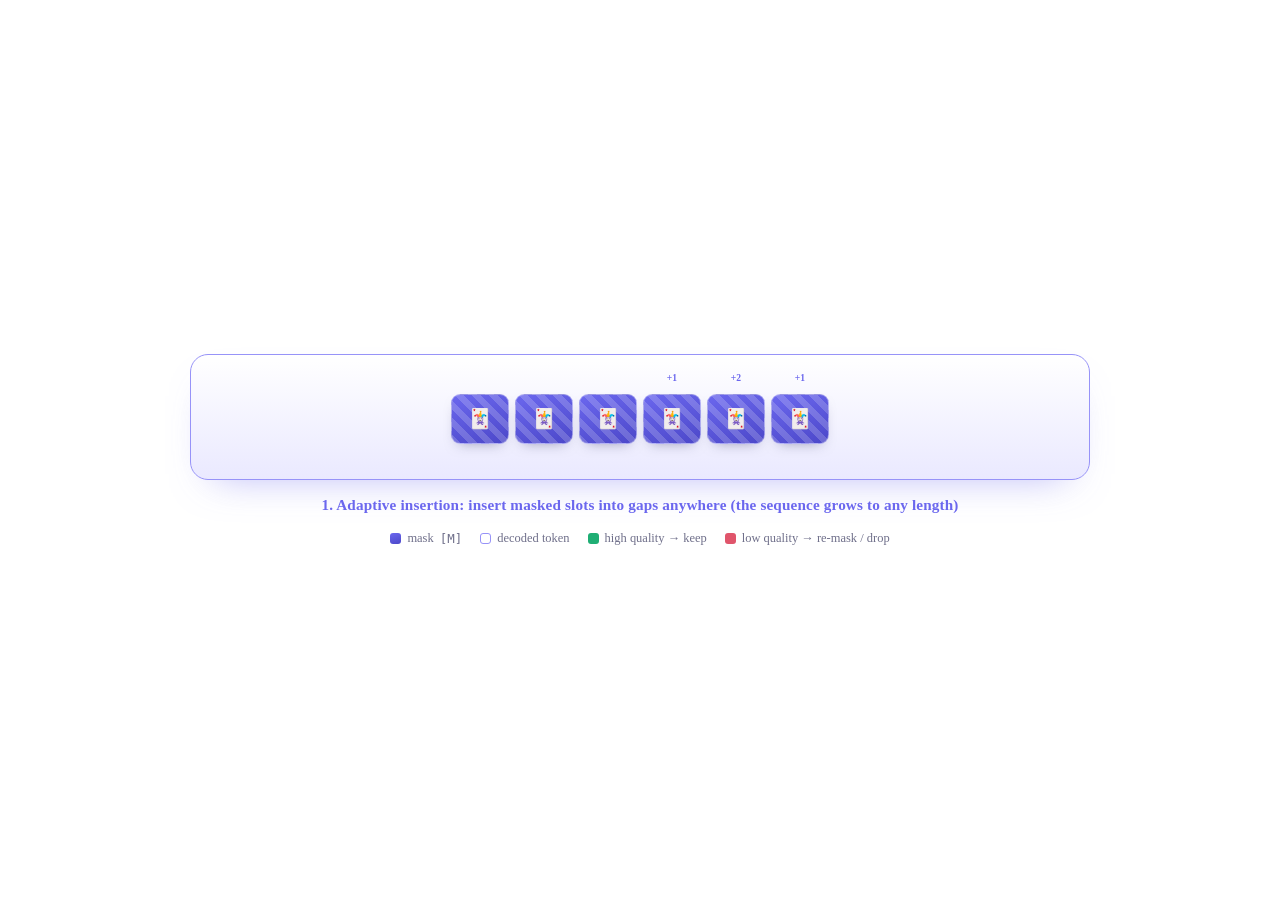
<file: hero-card-dealer.html>
<!DOCTYPE html>
<html lang="en">
<head>
<meta charset="utf-8">
<meta name="viewport" content="width=device-width, initial-scale=1">
<title>A2D2 — Adaptive Joint Decoding (Hero)</title>
<style>
  :root{
    --accent:#6B67EE; --accent-2:#9793F8; --bg:#F7F7FF; --bg2:#EAE9FF;
    --good:#1Fae74; --bad:#E0556B; --ink:#2b2b40; --muted:#6f6f8a;
    --card-w:58px; --card-h:50px; --gap:6px;
  }
  *{box-sizing:border-box}
  html,body{margin:0;height:100%}
  body{
    font-family:'Lora',Georgia,serif;
    background:transparent;
    color:var(--ink); display:flex; align-items:center; justify-content:center;
    min-height:100vh; padding:24px;
  }
  .stage{width:min(900px,100%); text-align:center}
  .title{font-size:1.15rem;font-weight:600;letter-spacing:.01em;margin:0 0 2px}
  .sub{font-size:.92rem;color:var(--muted);margin:0 0 18px}

  .track-wrap{
    background:linear-gradient(180deg,#fff, var(--bg2));
    border:1.5px solid var(--accent-2); border-radius:18px;
    padding:26px 18px 22px; box-shadow:0 18px 40px -24px rgba(107,103,238,.55);
  }
  .track{
    display:flex; align-items:center; justify-content:center;
    gap:12px var(--gap); min-height:calc(var(--card-h) + 26px); flex-wrap:wrap;
    perspective:1200px;
  }

  /* each slot animates width for insert/remove */
  .slot{
    width:var(--card-w); flex:0 0 var(--card-w);
    transition:width .42s cubic-bezier(.2,.8,.2,1),
               opacity .42s ease, transform .42s ease, margin .42s ease;
    position:relative;
  }
  .slot.collapsing{width:0;opacity:0;margin-left:calc(var(--gap)/-1);transform:scale(.4)}
  .slot.inserting{animation:pop .42s cubic-bezier(.2,1.3,.3,1)}
  @keyframes pop{from{transform:translateY(-10px) scale(.7);opacity:0}to{transform:none;opacity:1}}

  .card{
    width:var(--card-w); height:var(--card-h); position:relative;
    transform-style:preserve-3d; transition:transform .5s cubic-bezier(.4,.05,.2,1);
    border-radius:9px;
  }
  .card.revealed{transform:rotateY(180deg)}
  .face{
    position:absolute; inset:0; backface-visibility:hidden; border-radius:9px;
    display:flex; align-items:center; justify-content:center; font-weight:700;
    box-shadow:0 6px 14px -8px rgba(40,40,80,.5);
  }
  .back{
    background:
      repeating-linear-gradient(45deg, rgba(255,255,255,.18) 0 6px, transparent 6px 12px),
      linear-gradient(160deg, var(--accent), #4c48c9);
    color:#fff; font-size:1.2rem; border:1.5px solid #ffffff66;
  }
  .front{
    transform:rotateY(180deg); background:#fff; color:var(--accent);
    border:1.6px solid var(--accent-2); font-size:.72rem; overflow:hidden; padding:0 2px;
    font-family:'SF Mono',ui-monospace,Menlo,Consolas,monospace; font-weight:700;
  }
  /* quality glow states applied to .slot */
  .slot .ring{
    position:absolute; inset:-5px; border-radius:13px; pointer-events:none;
    opacity:0; transition:opacity .3s ease; box-shadow:0 0 0 2px transparent;
  }
  .slot.q-good .ring{opacity:1; box-shadow:0 0 16px 1px rgba(31,174,116,.65), 0 0 0 2px var(--good)}
  .slot.q-bad  .ring{opacity:1; box-shadow:0 0 18px 2px rgba(224,85,107,.7), 0 0 0 2px var(--bad)}
  .qscore{
    position:absolute; top:-20px; left:50%; transform:translateX(-50%);
    font-size:.62rem; font-weight:700; padding:1px 5px; border-radius:6px;
    color:#fff; opacity:0; transition:opacity .25s ease; white-space:nowrap;
  }
  .slot.q-good .qscore{opacity:1;background:var(--good)}
  .slot.q-bad  .qscore{opacity:1;background:var(--bad)}

  /* poisson insertion counter floating above a gap */
  .pois{
    position:absolute; top:-22px; left:50%; transform:translateX(-50%);
    font-size:.6rem; color:var(--accent); font-weight:700; opacity:0;
    transition:opacity .25s ease;
  }
  .slot.show-pois .pois{opacity:1}

  .status{
    margin-top:16px; height:1.4em; font-size:.95rem; color:var(--accent);
    font-weight:600; letter-spacing:.01em;
  }
  .legend{display:flex;gap:18px;justify-content:center;margin-top:14px;flex-wrap:wrap;
          font-size:.78rem;color:var(--muted)}
  .legend span{display:inline-flex;align-items:center;gap:6px}
  .dot{width:11px;height:11px;border-radius:3px;display:inline-block}
</style>
</head>
<body>
  <div class="stage">
    <div class="track-wrap">
      <div class="track" id="track"></div>
    </div>

    <div class="status" id="status">Starting from an empty sequence…</div>

    <div class="legend">
      <span><i class="dot" style="background:linear-gradient(160deg,#6B67EE,#4c48c9)"></i> mask <code>[M]</code></span>
      <span><i class="dot" style="background:#fff;border:1.5px solid #9793F8"></i> decoded token</span>
      <span><i class="dot" style="background:#1Fae74"></i> high quality &rarr; keep</span>
      <span><i class="dot" style="background:#E0556B"></i> low quality &rarr; re-mask / drop</span>
    </div>

  </div>

<script>
const TRACK  = document.getElementById('track');
const STATUS = document.getElementById('status');

// An actual tokenized peptide-residue SMILES fragment (26 tokens)
const TARGET = ['N','[C@@H]','(','C','c','1','c','[nH]','c','2','c','1','c','(','O',')','c','c','c','2',')','C','(','=','O',')'];
const TARGET_LEN = TARGET.length;   // 26
const SPEED=0.95;  // global playback scale (higher = slower, calmer pacing)
const sleep=ms=>new Promise(r=>setTimeout(r,ms*SPEED));

let uid = 0;
// model state: array of slot objects {id, el, card, state:'mask'|'token', char}
let slots = [];

function makeSlot(state, char){
  const id = ++uid;
  const slot = document.createElement('div');
  slot.className = 'slot inserting';
  slot.innerHTML = `
    <div class="pois"></div>
    <div class="qscore"></div>
    <div class="ring"></div>
    <div class="card">
      <div class="face back">🃏</div>
      <div class="face front"></div>
    </div>`;
  const card  = slot.querySelector('.card');
  const front = slot.querySelector('.front');
  const obj = {id, el:slot, card, front, state, char:char||''};
  if(state==='token'){ front.textContent=char; card.classList.add('revealed'); }
  setTimeout(()=>slot.classList.remove('inserting'),420);
  return obj;
}

function setStatus(t){ STATUS.textContent = t; }

const shuffle = a => { for(let i=a.length-1;i>0;i--){ const j=Math.floor(Math.random()*(i+1)); [a[i],a[j]]=[a[j],a[i]]; } return a; };
let placed = new Set();   // target positions that already have a slot

// Each slot carries its target position (tpos); slots[] is kept sorted by tpos and the
// DOM order matches, so a mask can be inserted into ANY gap while every revealed token
// stays pinned to the correct token for its position (it never silently changes).
function placeSlot(o){
  const idx = slots.findIndex(s => s.tpos > o.tpos);
  if(idx === -1){ slots.push(o); TRACK.appendChild(o.el); }
  else { const ref = slots[idx].el; slots.splice(idx,0,o); TRACK.insertBefore(o.el, ref); }
}

async function insertMasks(){
  const remaining = [];
  for(let i=0;i<TARGET_LEN;i++) if(!placed.has(i)) remaining.push(i);
  if(!remaining.length) return;
  setStatus('1. Adaptive insertion: insert masked slots into gaps anywhere (the sequence grows to any length)');
  let budget = Math.min(7, remaining.length);
  budget = Math.max(2, Math.round(budget*(0.5+Math.random()*0.5)));
  budget = Math.min(budget, remaining.length);
  // pick random target positions so insertions appear in the middle, not only at the end
  const chosen = shuffle(remaining.slice()).slice(0,budget).sort((a,b)=>a-b);
  for(const tp of chosen){
    const ns = makeSlot('mask'); ns.tpos = tp; placed.add(tp);
    ns.el.classList.add('show-pois');
    ns.el.querySelector('.pois').textContent = '+'+(1+Math.floor(Math.random()*2));
    placeSlot(ns);
    await sleep(120);
    setTimeout(()=>ns.el.classList.remove('show-pois'),700);
  }
  await sleep(420);
}

// Adaptive unmasking (faithful to A2D2): (a) unmask masked slots in parallel, (b) predict the
// unmasking quality μ on those just-unmasked tokens, (c) re-mask the low-quality ones so they are
// decoded again in a later step. Tokens that pass quality are committed and never change.
async function unmaskStep(force=false){
  const masks = slots.filter(s => s.state==='mask' && Number.isInteger(s.tpos));
  if(!masks.length) return;
  const acting = force ? masks : masks.filter(()=> Math.random() < 0.92);
  if(!acting.length) return;

  // (a) unmask in parallel — every slot decodes to its correct token for this position, so an
  // unmasked token never displays a wrong value (and therefore never "switches" to another value).
  setStatus('2. Unmask several masked slots in parallel');
  acting.forEach(s=>{
    s.char = TARGET[s.tpos];
    s.state='token'; s.front.textContent=s.char; s.card.classList.add('revealed');
  });
  await sleep(600);

  // (b) predict unmasking quality μ on the tokens we just unmasked; flag a few as low-confidence
  setStatus('3. Quality predictor scores each unmasked token (μ)');
  acting.forEach(s=>{
    s.lowq = !force && !s.confirmed && Math.random() < 0.18;
    s.q = s.lowq ? (0.12+Math.random()*0.22) : (0.80+Math.random()*0.19);
    s.el.querySelector('.qscore').textContent = s.q.toFixed(2);
    s.el.classList.add(s.lowq ? 'q-bad' : 'q-good');
  });
  await sleep(680);

  // (c) re-mask the low-quality tokens; on a later step they are re-decoded (and confirmed). Every
  // token is settled, so re-decoding yields the SAME correct token — no value ever changes.
  const low = acting.filter(s=>s.lowq);
  acting.forEach(s=> s.confirmed = true);
  if(low.length){
    setStatus('4. Re-mask the low-quality tokens — they are decoded again in a later step');
    low.forEach(s=>{ s.card.classList.remove('revealed'); s.state='mask'; s.front.textContent=''; });
    await sleep(640);
  }
  acting.forEach(s=>s.el.classList.remove('q-good','q-bad'));   // clear score glows
  await sleep(120);
}

// Insertion quality (ν): propose a spurious masked slot in a gap, score it low, and remove it WHILE
// still masked — it is never flipped, so it never becomes part of the sequence. Runs throughout.
async function insertionQualityDemo(){
  const base = slots.filter(s => Number.isInteger(s.tpos));
  if(!base.length) return;
  setStatus('Adaptive insertion proposes an extra masked slot in a gap…');
  const ref = base[Math.floor(Math.random()*base.length)];
  const cand = makeSlot('mask');
  cand.tpos = ref.tpos + 0.5;                       // fractional -> sits in a gap, claims no real position
  placeSlot(cand);
  await sleep(560);
  cand.el.classList.add('q-bad');
  cand.el.querySelector('.qscore').textContent = (0.05+Math.random()*0.07).toFixed(2);
  setStatus('Low insertion quality (ν): the gap is already complete, so the slot is removed before it is ever decoded');
  await sleep(980);
  cand.el.classList.add('collapsing'); await sleep(440);
  cand.el.remove(); slots = slots.filter(s=>s!==cand);
  await sleep(200);
}

function done(){
  if(placed.size < TARGET_LEN) return false;
  return slots.every(s => !Number.isInteger(s.tpos) || s.state==='token');
}

async function finish(){
  STATUS.innerHTML = '✓ Valid residue: <code style="font-family:ui-monospace,Menlo,monospace;color:#4c48c9;font-size:.92em">'+TARGET.join('')+'</code>';
  slots.forEach((s,i)=>setTimeout(()=>{
    s.el.classList.add('q-good');
    s.el.querySelector('.qscore').textContent='';
  }, i*40));
  await sleep(2000);
  slots.forEach(s=>s.el.classList.remove('q-good'));
}

async function reset(){
  setStatus('Resetting…');
  await sleep(300);
  for(const s of slots){ s.el.classList.add('collapsing'); }
  await sleep(450);
  TRACK.innerHTML=''; slots=[]; uid=0; placed=new Set();
  await sleep(300);
}

async function run(){
  let step=0;
  while(true){
    await insertMasks();
    // demonstrate a low-quality insertion that gets removed — interspersed throughout, not just at the end
    if(!done() && Math.random() < 0.5) await insertionQualityDemo();
    await unmaskStep();
    step++;
    if(done() || step>18){
      let guard=0;
      while(!done() && guard++<20){
        if(placed.size < TARGET_LEN) await insertMasks();
        if(!done() && Math.random() < 0.4) await insertionQualityDemo();
        await unmaskStep(true);   // force-commit any remaining masks to finish the cycle
      }
      await insertionQualityDemo();   // one more removal before completing
      await finish();
      await reset();
      step=0;
    }
    await sleep(260);
  }
}
run();
</script>
</body>
</html>
</file>
